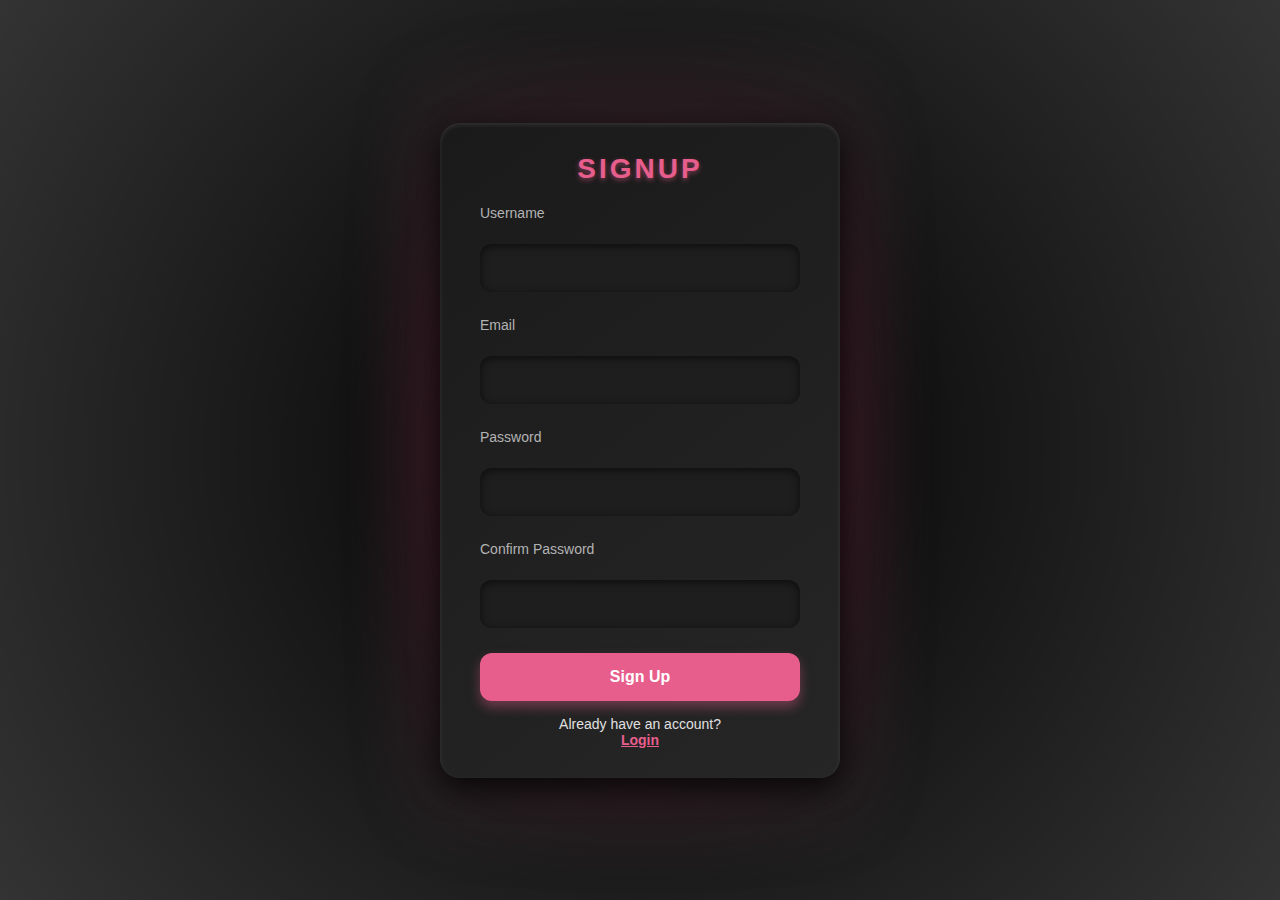
<file: signup.html>
<!DOCTYPE html>
<html lang="en">
<head>
    <meta charset="UTF-8">
    <meta name="viewport" content="width=device-width, initial-scale=1.0">
    <title>Sign Up</title>
    <link rel="stylesheet" href="assets/css/signup.css">
</head>
<body>
    <header>
        
    </header>
    
    <div class="form">
        <form action="index.html" method="post" class="sub-form">
            <div class="upper-form">
                <h2>Signup </h2>
                <label>Username</label> <br>
                <input type="text" name="username" required> <br>
                <label>Email</label> <br>
                <input type="email" name="email" required> <br>
                <label>Password</label> <br>
                <input type="password" name="password" required> <br>
                <label>Confirm Password</label> <br>
                <input type="password" name="confirm_password" required> <br>
                <div class="btn">
                    <a href="login.html"><button type="submit">Sign Up</button></a> <br>
                </div>
            </div>
            <div class="bottom-form">
                <div class="have-account">Already have an account?</div>
                <a href="login.html" class="login">Login</a>
            </div>
        </form>
    </div>
</body>
</html>
</file>
<file: assets/css/signup.css>
/* Gjenerali */
* {
    margin: 0;
    padding: 0;
    box-sizing: border-box;
}

/* Stili i trupit */
body {
    font-family: 'Poppins', sans-serif;
    background: radial-gradient(circle, rgba(0, 0, 0, 1) 0%, rgba(0, 0, 0, 0.8) 100%); /* Gradiente e erret për sfond */
    color: #e0e0e0; /* Ngjyra gri për tekst */
    display: flex;
    justify-content: center;
    align-items: center;
    height: 100vh;
    overflow: hidden;
}

/* Stili i formularit */
.form {
    background: linear-gradient(145deg, #1a1a1a, #262626); /* Gradient unik */
    padding: 30px 40px;
    border-radius: 20px; /* Rrumbullakosje më e madhe */
    box-shadow: 0 10px 30px rgba(0, 0, 0, 0.8),
                inset 0 2px 4px rgba(255, 255, 255, 0.1);
    width: 100%;
    max-width: 400px;
    position: relative;
    animation: fadeIn 1s ease-out;
}

@keyframes fadeIn {
    0% {
        opacity: 0;
        transform: translateY(-30px);
    }
    100% {
        opacity: 1;
        transform: translateY(0);
    }
}

h2 {
    text-align: center;
    margin-bottom: 20px;
    font-size: 28px;
    letter-spacing: 3px;
    color: #e75e8d; /* Ngjyrë ari për titullin */
    text-transform: uppercase;
    text-shadow: 0 2px 5px rgba(231, 94, 141, 0.5);
}

label {
    font-size: 14px;
    margin-bottom: 5px;
    display: block;
    color: #b3b3b3;
}

input[type="text"],
input[type="email"],
input[type="password"] {
    width: 100%;
    padding: 15px;
    margin-bottom: 25px;
    background: #1e1e1e;
    border: none;
    border-radius: 12px;
    color: #e0e0e0;
    font-size: 16px;
    outline: none;
    box-shadow: inset 0 2px 8px rgba(0, 0, 0, 0.6);
    transition: all 0.3s ease-in-out;
}

input:focus {
    background: #2a2a2a;
    box-shadow: 0 0 8px #e75e8d; /* Efekti i fokusit */
    transform: translateY(-2px);
}

input::placeholder {
    color: #b3b3b3;
}

button {
    width: 100%;
    padding: 15px;
    font-size: 16px;
    font-weight: bold;
    color: #fff;
    background: #e75e8d; /* Ngjyra ari */
    border: none;
    border-radius: 12px;
    cursor: pointer;
    transition: transform 0.3s, box-shadow 0.3s, background 0.3s;
    box-shadow: 0 6px 12px rgba(231, 94, 141, 0.4);
}

button:hover {
    transform: scale(1.05);
    background: #d45574;
    box-shadow: 0 8px 20px rgba(227, 35, 93, 0.8);
}

/* Pjesa e poshtme e formularit */
.bottom-form {
    text-align: center;
    margin-top: 15px;
    font-size: 14px;
}

.bottom-form .signup,
.bottom-form .login {
    color: #e75e8d;
    font-weight: bold;
    transition: color 0.3s;
}

.bottom-form .signup:hover,
.bottom-form .login:hover {
    color: #d45574;
}

/* Efekti unik: Dritat rreth formularit */
.form::before {
    content: '';
    position: absolute;
    top: -10%;
    left: -10%;
    width: 120%;
    height: 120%;
    background: radial-gradient(circle, rgba(246, 88, 141, 0.3), transparent);
    z-index: -1;
    filter: blur(30px);
    animation: glow 5s infinite alternate;
}

/* Efekti i ndriçimit */
@keyframes glow {
    0% {
        transform: scale(1);
        opacity: 0.7;
    }
    100% {
        transform: scale(1.3);
        opacity: 1;
    }
}
</file>
